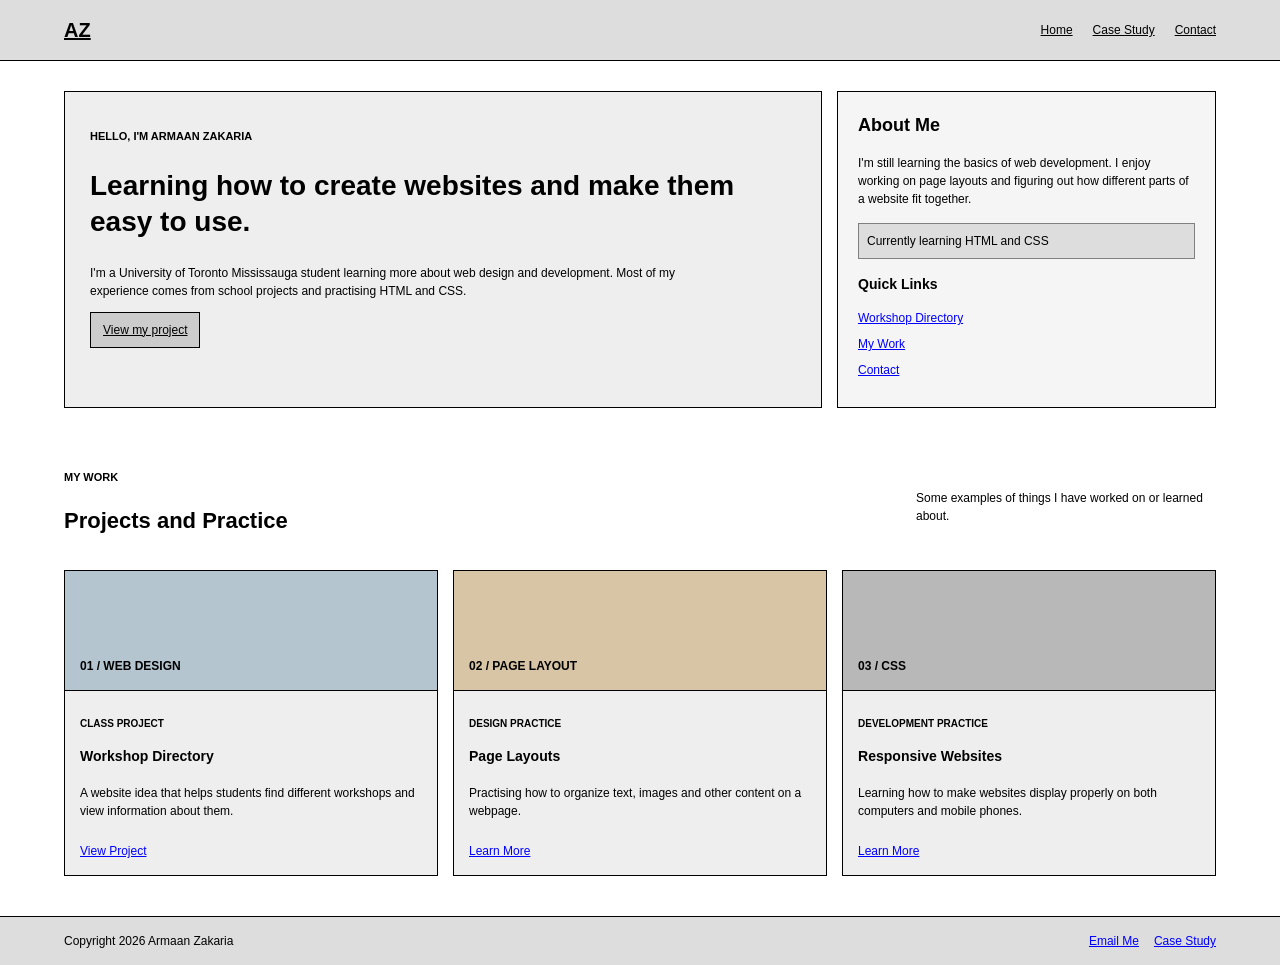
<file: index.html>
<!DOCTYPE html>
<html lang="en">
<head>
    <meta charset="UTF-8">
    <meta name="viewport" content="width=device-width, initial-scale=1.0">
    <title>Armaan Zakaria - Portfolio</title>
    <link rel="stylesheet" href="css/style.css">
</head>

<body>

<header class="site-header">
    <a class="logo" href="index.html">AZ</a>

    <nav class="main-nav">
        <a href="index.html">Home</a>
        <a href="detail.html">Case Study</a>
        <a href="#contact">Contact</a>
    </nav>
</header>

<main>

    <section class="hero-grid">

        <div class="hero-main">
            <p class="small-heading">HELLO, I'M ARMAAN ZAKARIA</p>

            <h1>Learning how to create websites and make them easy to use.</h1>

            <p class="hero-text">
                I'm a University of Toronto Mississauga student learning more about
                web design and development. Most of my experience comes from
                school projects and practising HTML and CSS.
            </p>

            <a class="button" href="detail.html">View my project</a>
        </div>

        <aside class="hero-side">
            <h2>About Me</h2>

            <p>
                I'm still learning the basics of web development. I enjoy
                working on page layouts and figuring out how different parts
                of a website fit together.
            </p>

            <div class="status">
                Currently learning HTML and CSS
            </div>

            <h3>Quick Links</h3>

            <a href="detail.html">Workshop Directory</a>
            <a href="#work">My Work</a>
            <a href="#contact">Contact</a>
        </aside>

    </section>


    <section class="cards-section" id="work">

        <div class="section-heading">
            <div>
                <p class="small-heading">MY WORK</p>
                <h2>Projects and Practice</h2>
            </div>

            <p>
                Some examples of things I have worked on or learned about.
            </p>
        </div>


        <div class="cards-gallery">

            <article class="card">
                <div class="card-image image-one">
                    <span>01 / WEB DESIGN</span>
                </div>

                <div class="card-content">
                    <p class="card-type">CLASS PROJECT</p>
                    <h3>Workshop Directory</h3>

                    <p>
                        A website idea that helps students find different
                        workshops and view information about them.
                    </p>

                    <a class="text-link" href="detail.html">View Project</a>
                </div>
            </article>


            <article class="card">
                <div class="card-image image-two">
                    <span>02 / PAGE LAYOUT</span>
                </div>

                <div class="card-content">
                    <p class="card-type">DESIGN PRACTICE</p>
                    <h3>Page Layouts</h3>

                    <p>
                        Practising how to organize text, images and other
                        content on a webpage.
                    </p>

                    <a class="text-link" href="detail.html">Learn More</a>
                </div>
            </article>


            <article class="card">
                <div class="card-image image-three">
                    <span>03 / CSS</span>
                </div>

                <div class="card-content">
                    <p class="card-type">DEVELOPMENT PRACTICE</p>
                    <h3>Responsive Websites</h3>

                    <p>
                        Learning how to make websites display properly on
                        both computers and mobile phones.
                    </p>

                    <a class="text-link" href="detail.html">Learn More</a>
                </div>
            </article>

        </div>
    </section>

</main>


<footer class="site-footer" id="contact">
    <p>Copyright 2026 Armaan Zakaria</p>

    <div class="footer-links">
        <a href="mailto:thatsmearmaanz@gmail.com">Email Me</a>
        <a href="detail.html">Case Study</a>
    </div>
</footer>

</body>
</html>
</file>
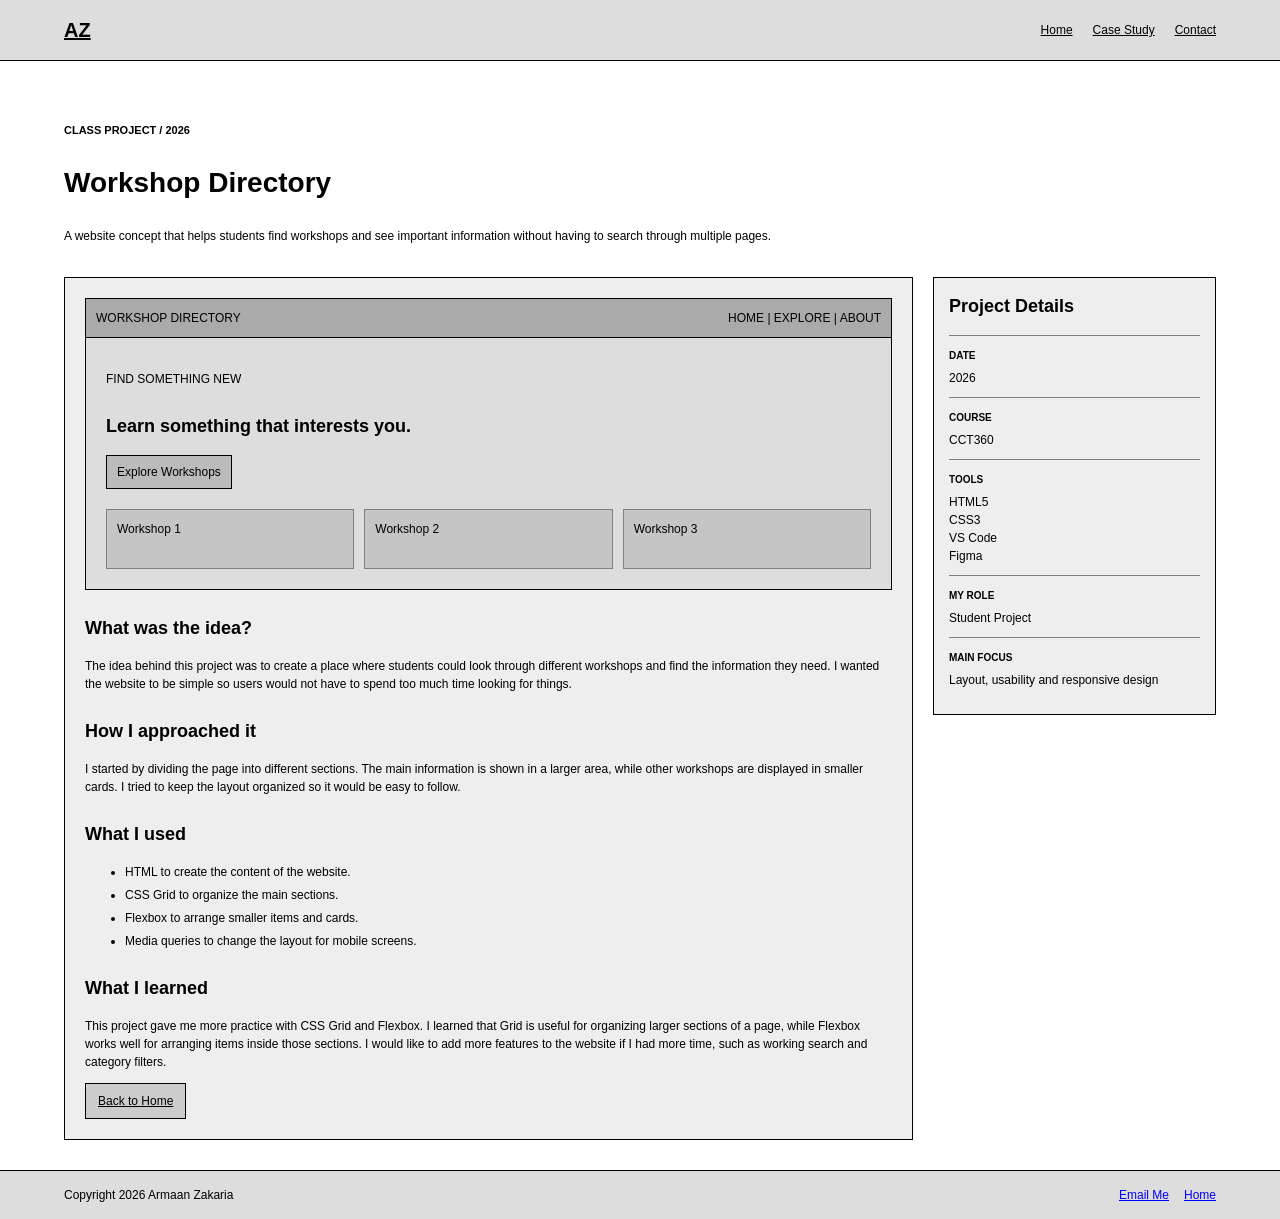
<file: detail.html>
<!DOCTYPE html>
<html lang="en">
<head>
    <meta charset="UTF-8">
    <meta name="viewport" content="width=device-width, initial-scale=1.0">
    <title>Workshop Directory - Armaan Zakaria</title>
    <link rel="stylesheet" href="css/style.css">
</head>

<body>

<header class="site-header">
    <a class="logo" href="index.html">AZ</a>

    <nav class="main-nav">
        <a href="index.html">Home</a>
        <a href="detail.html">Case Study</a>
        <a href="#contact">Contact</a>
    </nav>
</header>


<main class="detail-layout">

    <section class="detail-hero">
        <p class="small-heading">CLASS PROJECT / 2026</p>

        <h1>Workshop Directory</h1>

        <p class="lead-text">
            A website concept that helps students find workshops and see
            important information without having to search through multiple pages.
        </p>
    </section>


    <section class="content-grid">

        <article class="detail-content">

            <div class="project-visual">

                <div class="visual-top">
                    <span>WORKSHOP DIRECTORY</span>
                    <span>HOME | EXPLORE | ABOUT</span>
                </div>

                <div class="visual-body">
                    <p>FIND SOMETHING NEW</p>

                    <h2>Learn something that interests you.</h2>

                    <div class="visual-button">Explore Workshops</div>

                    <div class="visual-cards">
                        <div>Workshop 1</div>
                        <div>Workshop 2</div>
                        <div>Workshop 3</div>
                    </div>
                </div>

            </div>


            <h2>What was the idea?</h2>

            <p>
                The idea behind this project was to create a place where
                students could look through different workshops and find
                the information they need. I wanted the website to be simple
                so users would not have to spend too much time looking for things.
            </p>


            <h2>How I approached it</h2>

            <p>
                I started by dividing the page into different sections.
                The main information is shown in a larger area, while other
                workshops are displayed in smaller cards. I tried to keep
                the layout organized so it would be easy to follow.
            </p>


            <h2>What I used</h2>

            <ul>
                <li>HTML to create the content of the website.</li>
                <li>CSS Grid to organize the main sections.</li>
                <li>Flexbox to arrange smaller items and cards.</li>
                <li>Media queries to change the layout for mobile screens.</li>
            </ul>


            <h2>What I learned</h2>

            <p>
                This project gave me more practice with CSS Grid and Flexbox.
                I learned that Grid is useful for organizing larger sections
                of a page, while Flexbox works well for arranging items inside
                those sections. I would like to add more features to the website
                if I had more time, such as working search and category filters.
            </p>

            <a class="button" href="index.html">Back to Home</a>

        </article>


        <aside class="project-info">

            <h2>Project Details</h2>

            <div class="info-item">
                <span>DATE</span>
                <p>2026</p>
            </div>

            <div class="info-item">
                <span>COURSE</span>
                <p>CCT360</p>
            </div>

            <div class="info-item">
                <span>TOOLS</span>
                <p>HTML5<br>CSS3<br>VS Code<br>Figma</p>
            </div>

            <div class="info-item">
                <span>MY ROLE</span>
                <p>Student Project</p>
            </div>

            <div class="info-item">
                <span>MAIN FOCUS</span>
                <p>Layout, usability and responsive design</p>
            </div>

        </aside>

    </section>

</main>


<footer class="site-footer" id="contact">
    <p>Copyright 2026 Armaan Zakaria</p>

    <div class="footer-links">
        <a href="mailto:thatsmearmaanz@gmail.com">Email Me</a>
        <a href="index.html">Home</a>
    </div>
</footer>

</body>
</html>
</file>
<file: css/style.css>
* {
    box-sizing: border-box;
}

body {
    margin: 0;
    font-family: Arial, sans-serif;
    font-size: 12px;
    color: black;
    background-color: white;
    line-height: 1.5;
}

a {
    color: blue;
    text-decoration: underline;
}

.site-header {
    display: flex;
    justify-content: space-between;
    align-items: center;
    padding: 15px 5%;
    background-color: #dddddd;
    border-bottom: 1px solid black;
}

.logo {
    font-size: 20px;
    font-weight: bold;
    color: black;
}

.main-nav {
    display: flex;
    gap: 20px;
}

.main-nav a {
    color: black;
}

.hero-grid {
    display: grid;
    grid-template-columns: 2fr 1fr;
    gap: 15px;
    padding: 30px 5%;
}

.hero-main {
    padding: 25px;
    background-color: #eeeeee;
    border: 1px solid black;
}

.small-heading {
    font-size: 11px;
    font-weight: bold;
}

.hero-main h1 {
    max-width: 650px;
    font-size: 28px;
    line-height: 1.3;
}

.hero-text {
    max-width: 600px;
}

.button {
    display: inline-block;
    padding: 8px 12px;
    background-color: #cccccc;
    color: black;
    border: 1px solid black;
}

.hero-side {
    padding: 20px;
    background-color: #f5f5f5;
    border: 1px solid black;
}

.hero-side h2 {
    margin-top: 0;
}

.hero-side > a {
    display: block;
    margin: 8px 0;
}

.status {
    margin: 15px 0;
    padding: 8px;
    background-color: #dddddd;
    border: 1px solid gray;
}

.cards-section {
    padding: 20px 5% 40px;
}

.section-heading {
    display: flex;
    justify-content: space-between;
    align-items: center;
    margin-bottom: 15px;
}

.section-heading h2 {
    font-size: 22px;
}

.section-heading > p {
    max-width: 300px;
}

.cards-gallery {
    display: grid;
    grid-template-columns: repeat(auto-fit, minmax(280px, 1fr));
    gap: 15px;
}

.card {
    display: flex;
    flex-direction: column;
    background-color: #eeeeee;
    border: 1px solid black;
}

.card-image {
    display: flex;
    align-items: end;
    min-height: 120px;
    padding: 15px;
    border-bottom: 1px solid black;
    font-weight: bold;
}

.image-one {
    background-color: #b5c5d0;
}

.image-two {
    background-color: #d8c5a5;
}

.image-three {
    background-color: #b8b8b8;
}

.card-content {
    display: flex;
    flex-direction: column;
    flex: 1;
    padding: 15px;
}

.card-type {
    font-size: 10px;
    font-weight: bold;
}

.card-content h3 {
    margin: 5px 0;
}

.text-link {
    margin-top: auto;
    padding-top: 10px;
}

.detail-layout {
    padding: 30px 5%;
}

.detail-hero {
    padding: 20px 0;
}

.detail-hero h1 {
    font-size: 28px;
}

.lead-text {
    max-width: 750px;
}

.content-grid {
    display: grid;
    grid-template-columns: 1fr;
    gap: 20px;
    align-items: start;
}

.detail-content {
    padding: 20px;
    background-color: #eeeeee;
    border: 1px solid black;
}

.detail-content h2 {
    margin-top: 25px;
    font-size: 18px;
}

.detail-content li {
    margin-bottom: 5px;
}

.project-visual {
    margin-bottom: 25px;
    background-color: #dddddd;
    border: 1px solid black;
}

.visual-top {
    display: flex;
    justify-content: space-between;
    padding: 10px;
    background-color: #aaaaaa;
    border-bottom: 1px solid black;
}

.visual-body {
    padding: 20px;
}

.visual-body h2 {
    max-width: 350px;
}

.visual-button {
    display: inline-block;
    padding: 7px 10px;
    background-color: #bbbbbb;
    border: 1px solid black;
}

.visual-cards {
    display: grid;
    grid-template-columns: repeat(3, 1fr);
    gap: 10px;
    margin-top: 20px;
}

.visual-cards div {
    min-height: 60px;
    padding: 10px;
    background-color: #c5c5c5;
    border: 1px solid gray;
}

.project-info {
    padding: 15px;
    background-color: #eeeeee;
    border: 1px solid black;
}

.project-info h2 {
    margin-top: 0;
}

.info-item {
    padding: 10px 0;
    border-top: 1px solid gray;
}

.info-item span {
    font-size: 10px;
    font-weight: bold;
}

.info-item p {
    margin: 5px 0 0;
}

.site-footer {
    display: flex;
    justify-content: space-between;
    align-items: center;
    padding: 15px 5%;
    background-color: #dddddd;
    border-top: 1px solid black;
}

.site-footer p {
    margin: 0;
}

.footer-links {
    display: flex;
    gap: 15px;
}

@media (min-width: 768px) {
    .content-grid {
        grid-template-columns: 3fr 1fr;
    }
}

@media (max-width: 767px) {
    .site-header {
        flex-direction: column;
        gap: 10px;
    }

    .main-nav {
        gap: 15px;
    }

    .hero-grid {
        grid-template-columns: 1fr;
        padding: 20px 5%;
    }

    .hero-main h1 {
        font-size: 23px;
    }

    .section-heading {
        display: block;
    }

    .cards-section {
        padding: 15px 5% 30px;
    }

    .detail-layout {
        padding: 20px 5%;
    }

    .visual-top {
        flex-direction: column;
        gap: 5px;
    }

    .visual-cards {
        grid-template-columns: 1fr;
    }

    .site-footer {
        flex-direction: column;
        gap: 10px;
        text-align: center;
    }
}
</file>
